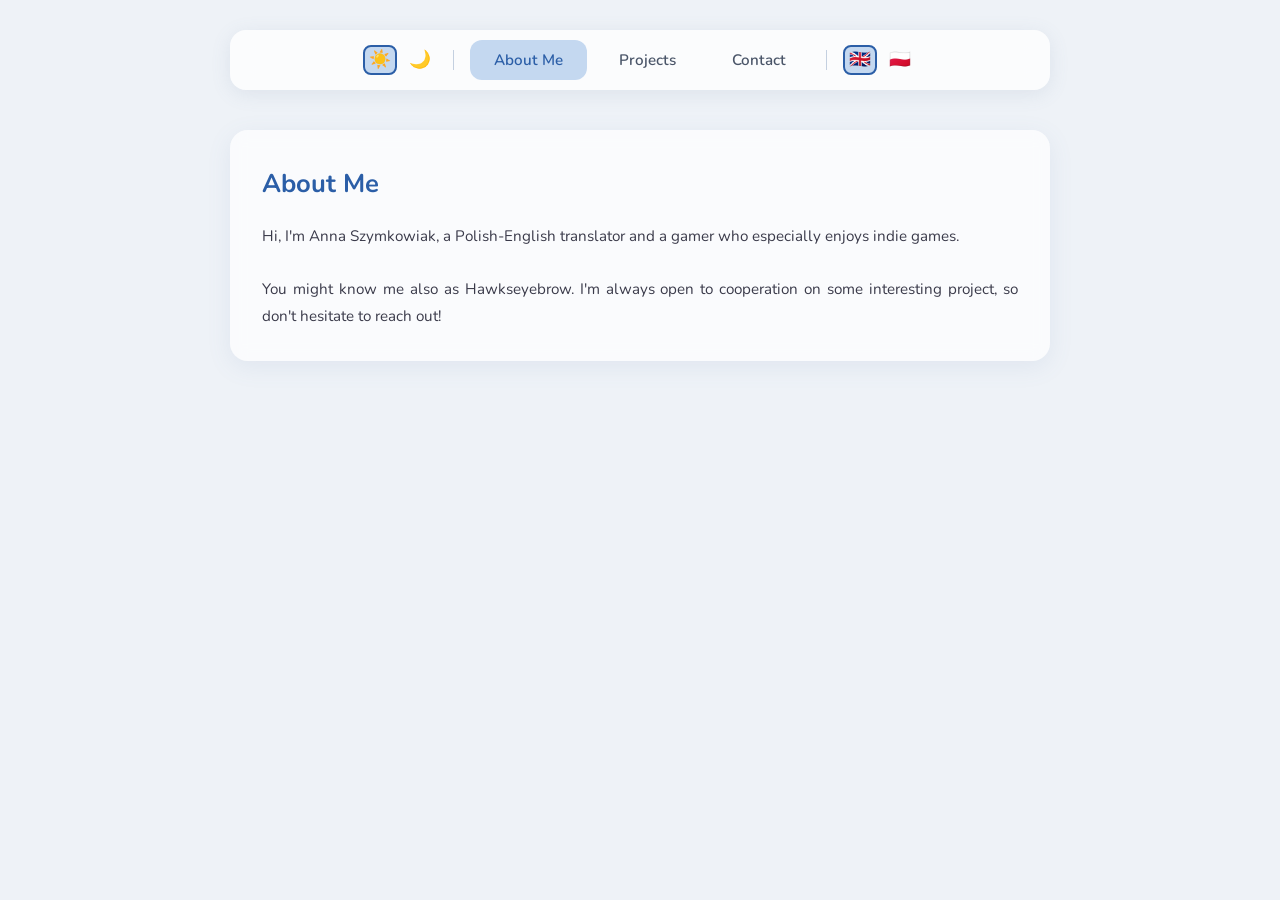
<file: index.html>
<!DOCTYPE html>
<html lang="en">
<head>
    <meta charset="UTF-8">
    <meta name="viewport" content="width=device-width, initial-scale=1.0">
    <title>About Me</title>
    <link rel="stylesheet" href="styles.css">
    <script src="script.js"></script>
    <link href="https://fonts.googleapis.com/css2?family=Nunito:wght@300;400;600;700&display=swap" rel="stylesheet">
    <link rel="icon" type="image/png" href="img/favicon.png">
</head>
    
<body class="preload">

    <script>
        if (localStorage.getItem('theme') === 'dark') {
            document.body.classList.add('dark');
        }
    </script>

    <nav>
        <div class="theme-switcher">
            <button class="theme-btn active" onclick="switchTheme('light')" title="Light Mode">☀️</button>
            <button class="theme-btn" onclick="switchTheme('dark')" title="Dark Mode">🌙</button>
        </div>

        <div class="theme-divider"></div>

        <a href="./" class="active" data-en="About Me" data-pl="O mnie">About Me</a>
        <a href="projects" data-en="Projects" data-pl="Projekty">Projects</a>
        <!--<a href="blog.html" data-en="Blog" data-pl="Blog">Blog</a>-->
        <a href="contact" data-en="Contact" data-pl="Kontakt">Contact</a>

        <div class="lang-divider"></div>

        <div class="lang-switcher">
            <button class="lang-btn active" onclick="switchLang('en')" title="English">🇬🇧</button>
            <button class="lang-btn" onclick="switchLang('pl')" title="Polski">🇵🇱</button>
        </div>
    </nav>

    <div class="container">
        <div class="about-text">
            <h1 data-en="About Me" data-pl="O mnie"></h1>
            <p data-en="Hi, I'm Anna Szymkowiak, a Polish-English translator and a gamer who especially enjoys indie games."
               data-pl="Hej, tu Anna Szymkowiak. Jestem tłumaczem języka angielskiego i graczem, który szczególnie upodobał sobie gry indie.">
            </p>
            <br>
            <p data-en="You might know me also as Hawkseyebrow. I'm always open to cooperation on some interesting project, so don't hesitate to reach out!"
               data-pl="Możesz mnie również kojarzyć jako Hawkseyebrow. Zawsze jestem otwarta na współpracę nad jakimś ciekawym projektem, więc nie wahaj się do mnie napisać!">
            </p>
        </div>
    </div>

</body>
</html>
</file>
<file: styles.css>
* {
            margin: 0;
            padding: 0;
            box-sizing: border-box;
        }

        body {
            font-family: 'Nunito', sans-serif;
            background-color: #eef2f7;
            color: #3a3a4a;
            min-height: 100%;
            transition: background-color 0.4s ease, color 0.4s ease;
        }

        body.dark {
            background-color: #1a1a2e;
            color: #d0d0e0;
        }

        body.dark nav {
            background: rgba(30, 30, 50, 0.75);
            box-shadow: 0 4px 20px rgba(0, 0, 0, 0.3);
        }

        body.dark nav a {
            color: #a0a8c0;
        }

        body.dark nav a:hover,
        body.dark nav a.active {
            background: #2a2a48;
            color: #7eaadf;
            box-shadow: 0 4px 12px rgba(40, 60, 100, 0.3);
        }

        body.dark .lang-divider,
        body.dark .theme-divider {
            background: #3a3a58;
        }

        body.dark .lang-btn:hover,
        body.dark .theme-btn:hover,
        body.dark .lang-btn.active,
        body.dark .theme-btn.active {
            background: #2a2a48;
        }

        body.dark .lang-btn.active,
        body.dark .theme-btn.active {
            border-color: #7eaadf;
        }

        body.dark .about-text {
            background: rgba(30, 30, 50, 0.7);
            box-shadow: 0 6px 24px rgba(0, 0, 0, 0.25);
        }

        body.dark .about-text h1 {
            color: #7eaadf;
        }

        body.dark .project-card {
            background: rgba(30, 30, 50, 0.7);
            box-shadow: 0 6px 24px rgba(0, 0, 0, 0.25);
        }

        body.dark .project-card h2 {
            color: #7eaadf;
        }

        body.dark .project-tag {
            background: #2a2a48;
            color: #a0b4d0;
            border-color: #3a3a58;
        }

        body.dark .project-tag:hover {
            background: #303052;
            color: #dce8f5;
        }

        body.dark .project-link {
            color: #7eaadf;
        }

        body.dark .project-link:hover {
            color: #a0c4f0;
        }

        nav {
            max-width: 820px;
            margin: 30px auto 0;
            background: rgba(255, 255, 255, 0.75);
            backdrop-filter: blur(12px);
            -webkit-backdrop-filter: blur(12px);
            border-radius: 16px;
            padding: 10px 16px;
            display: flex;
            justify-content: center;
            align-items: center;
            gap: 8px;
            box-shadow: 0 4px 20px rgba(100, 120, 160, 0.12);
            transition: background 0.4s ease, box-shadow 0.4s ease;
        }

        nav a {
            text-decoration: none;
            color: #4a5568;
            font-weight: 600;
            font-size: 0.95rem;
            padding: 10px 24px;
            border-radius: 12px;
            transition: background 0.3s ease, color 0.3s ease, transform 0.25s ease, box-shadow 0.3s ease;
        }

        nav a:hover {
            background: #d6e4f5;
            color: #2b5ea7;
            transform: translateY(-2px);
            box-shadow: 0 4px 12px rgba(100, 140, 200, 0.18);
        }

        nav a.active {
            background: #c4d8f0;
            color: #2b5ea7;
        }

        .lang-divider,
        .theme-divider {
            width: 1px;
            height: 20px;
            background: #c4d0e0;
            margin: 0 8px;
            transition: background 0.4s ease;
        }

        .lang-switcher,
        .theme-switcher {
            display: flex;
            gap: 6px;
            align-items: center;
        }

        .lang-btn,
        .theme-btn {
            background: none;
            border: 2px solid transparent;
            border-radius: 8px;
            padding: 4px;
            cursor: pointer;
            font-size: 1.1rem;
            line-height: 1;
            transition: transform 0.25s ease, border-color 0.3s ease, background 0.3s ease;
            display: flex;
            align-items: center;
            justify-content: center;
        }

        .lang-btn:hover,
        .theme-btn:hover {
            transform: translateY(-2px);
            background: #d6e4f5;
        }

        .lang-btn.active,
        .theme-btn.active {
            border-color: #2b5ea7;
            background: #c4d8f0;
        }

        .container {
            max-width: 860px;
            margin: 40px auto;
            padding: 0 20px 60px;
            display: flex;
            flex-direction: column;
            gap: 24px;
        }

        .about-text {
            background: rgba(255, 255, 255, 0.7);
            backdrop-filter: blur(8px);
            border-radius: 18px;
            padding: 32px;
            box-shadow: 0 6px 24px rgba(100, 130, 180, 0.1);
            line-height: 1.75;
            font-size: 0.95rem;
            text-align: justify;
            transition: background 0.4s ease, box-shadow 0.4s ease;
        }

        .about-text h1 {
            font-size: 1.6rem;
            color: #2b5ea7;
            margin-bottom: 16px;
            font-weight: 700;
            transition: color 0.4s ease;
        }

        .project-card {
            background: rgba(255, 255, 255, 0.7);
            backdrop-filter: blur(8px);
            border-radius: 18px;
            padding: 28px 32px;
            box-shadow: 0 6px 24px rgba(100, 130, 180, 0.1);
            display: flex;
            gap: 28px;
            align-items: stretch;
            transition: background 0.4s ease, box-shadow 0.4s ease, transform 0.3s ease;
        }

        .project-card:hover {
            transform: translateY(-3px);
            box-shadow: 0 10px 32px rgba(100, 130, 180, 0.18);
        }

        .project-img {
            flex-shrink: 0;
            width: 276px;
            border-radius: 12px;
            overflow: hidden;
            display: flex;
            align-items: center;
            justify-content: center;
        }

        .project-img img {
            width: 100%;
            aspect-ratio: 460 / 215;
            object-fit: cover;
            border-radius: 12px;
            display: block;
        }

        .project-info {
            flex: 1;
            display: flex;
            flex-direction: column;
            justify-content: center;
            gap: 12px;
        }

        .project-card h2 {
            font-size: 1.35rem;
            color: #2b5ea7;
            font-weight: 700;
            transition: color 0.4s ease;
        }

        .project-description {
            font-size: 0.93rem;
            line-height: 1.7;
            text-align: justify;
        }

        .project-tags {
            display: flex;
            flex-wrap: wrap;
            gap: 8px;
            margin-top: -4px;
        }

        .project-tag {
            display: inline-block;
            text-decoration: none;
            background: #dce8f5;
            color: #3a5a8a;
            font-size: 0.78rem;
            font-weight: 600;
            padding: 4px 12px;
            border-radius: 20px;
            border: 1px solid #c4d8f0;
            transition: background 0.3s ease, color 0.3s ease, border-color 0.3s ease, transform 0.25s ease, box-shadow 0.25s ease;
        }

        .project-tag a,
        .project-tag a:visited,
        .project-tag a:active {
            color: inherit;
            text-decoration: none;
        }

        .project-tag:hover {
            box-shadow: 0 4px 10px rgba(58, 90, 138, 0.15);
            background: #c4d8f0;
        }

        .project-link {
            display: inline-flex;
            align-items: center;
            gap: 6px;
            color: #2b5ea7;
            font-weight: 600;
            font-size: 0.9rem;
            text-decoration: none;
            margin-top: 4px;
            transition: color 0.3s ease, transform 0.25s ease;
            width: fit-content;
        }

        .project-link:hover {
            color: #1a4580;
            transform: translateX(3px);
        }

        .project-link svg {
            width: 16px;
            height: 16px;
            fill: currentColor;
            transition: transform 0.25s ease;
        }

        .project-link:hover svg {
            transform: translateX(2px);
        }

        .preload, .preload * {
            transition: none !important;
        }

        @media (max-width: 640px) {
            nav {
                flex-wrap: wrap;
                margin: 16px 20px 0;
                padding: 16px 12px; 
                gap: 8px;
            }
            .theme-switcher,
            .lang-switcher {
                width: 100%;
                justify-content: center;
            }
            .lang-divider,
            .theme-divider {
                width: 100%;
                height: 1px;
                margin: 4px 0;
            }
            nav a {
                padding: 8px 16px;
                font-size: 0.88rem;
            }
            .container {
                padding: 0 20px 40px;
            }
            .project-card {
                flex-direction: column;
                padding: 24px;
                gap: 20px;
            }
            .project-img {
                width: 100%;
                max-height: 200px;
            }
        }
</file>
